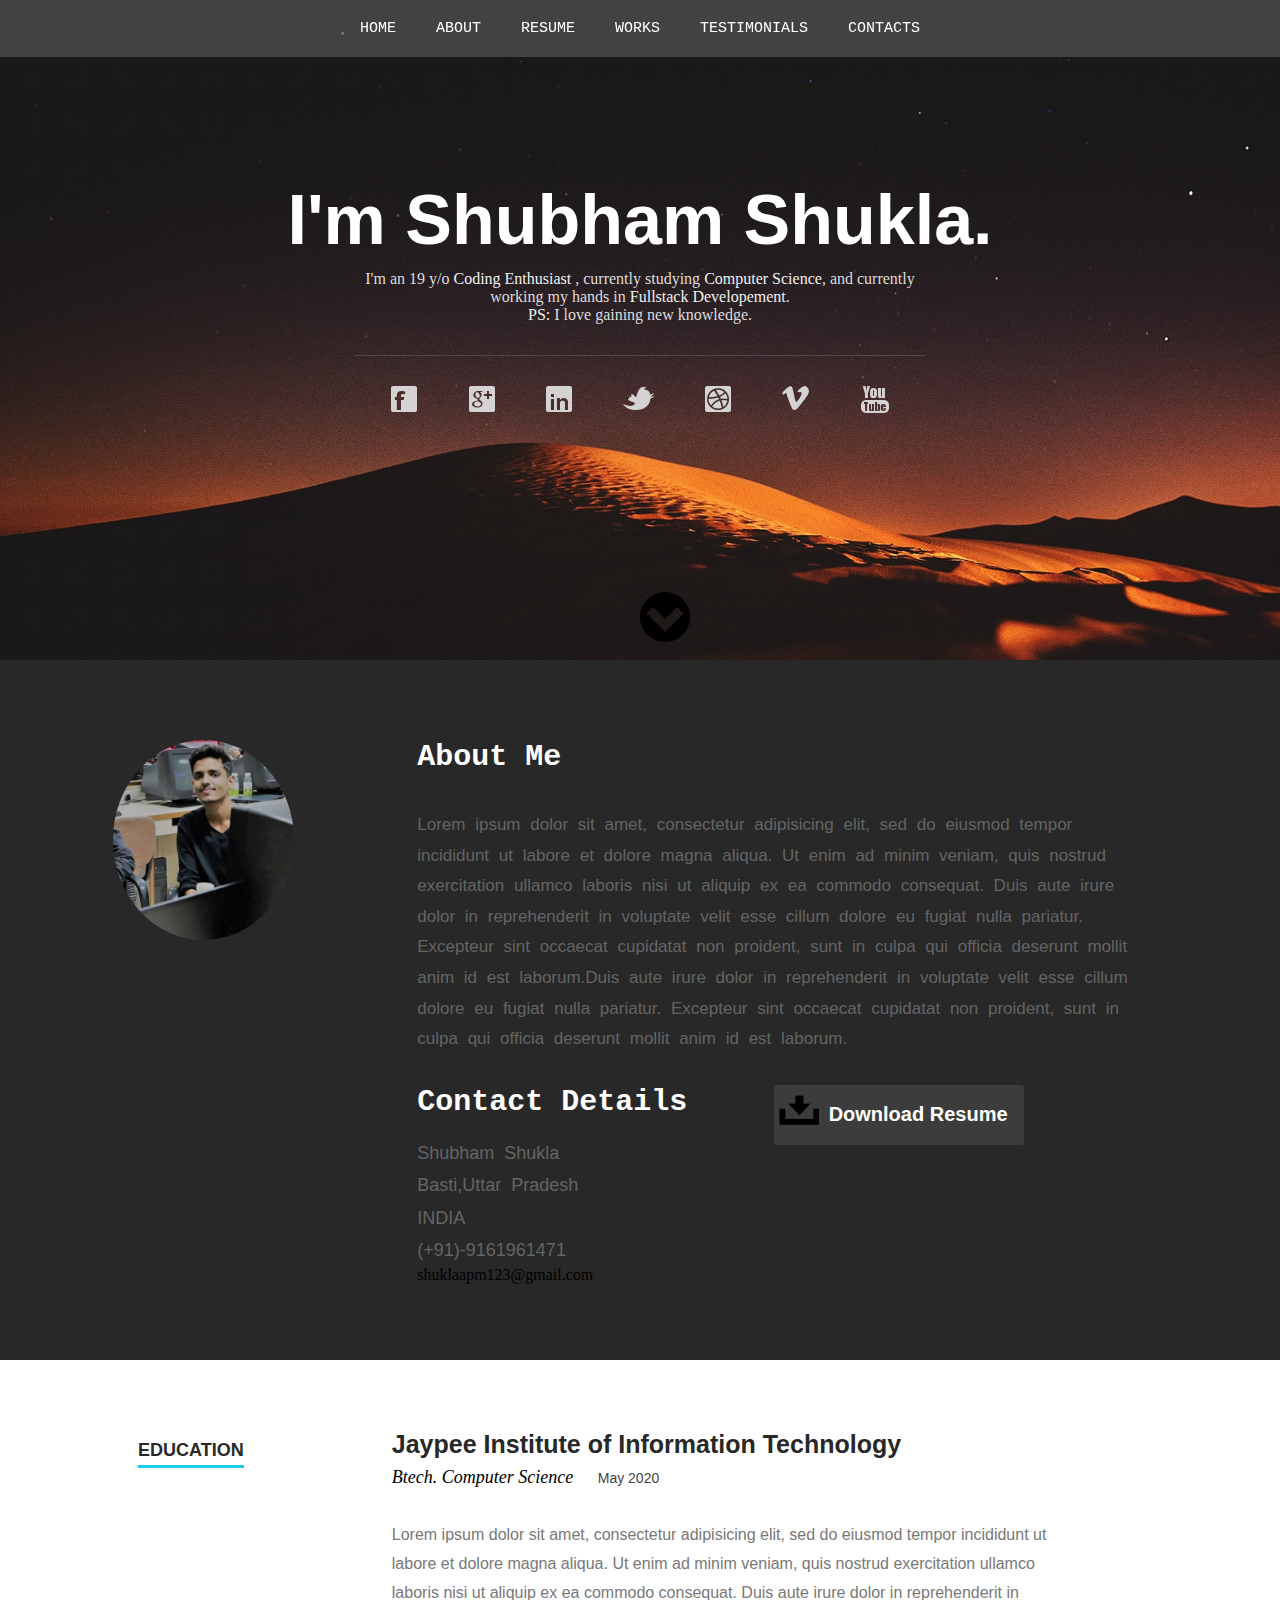
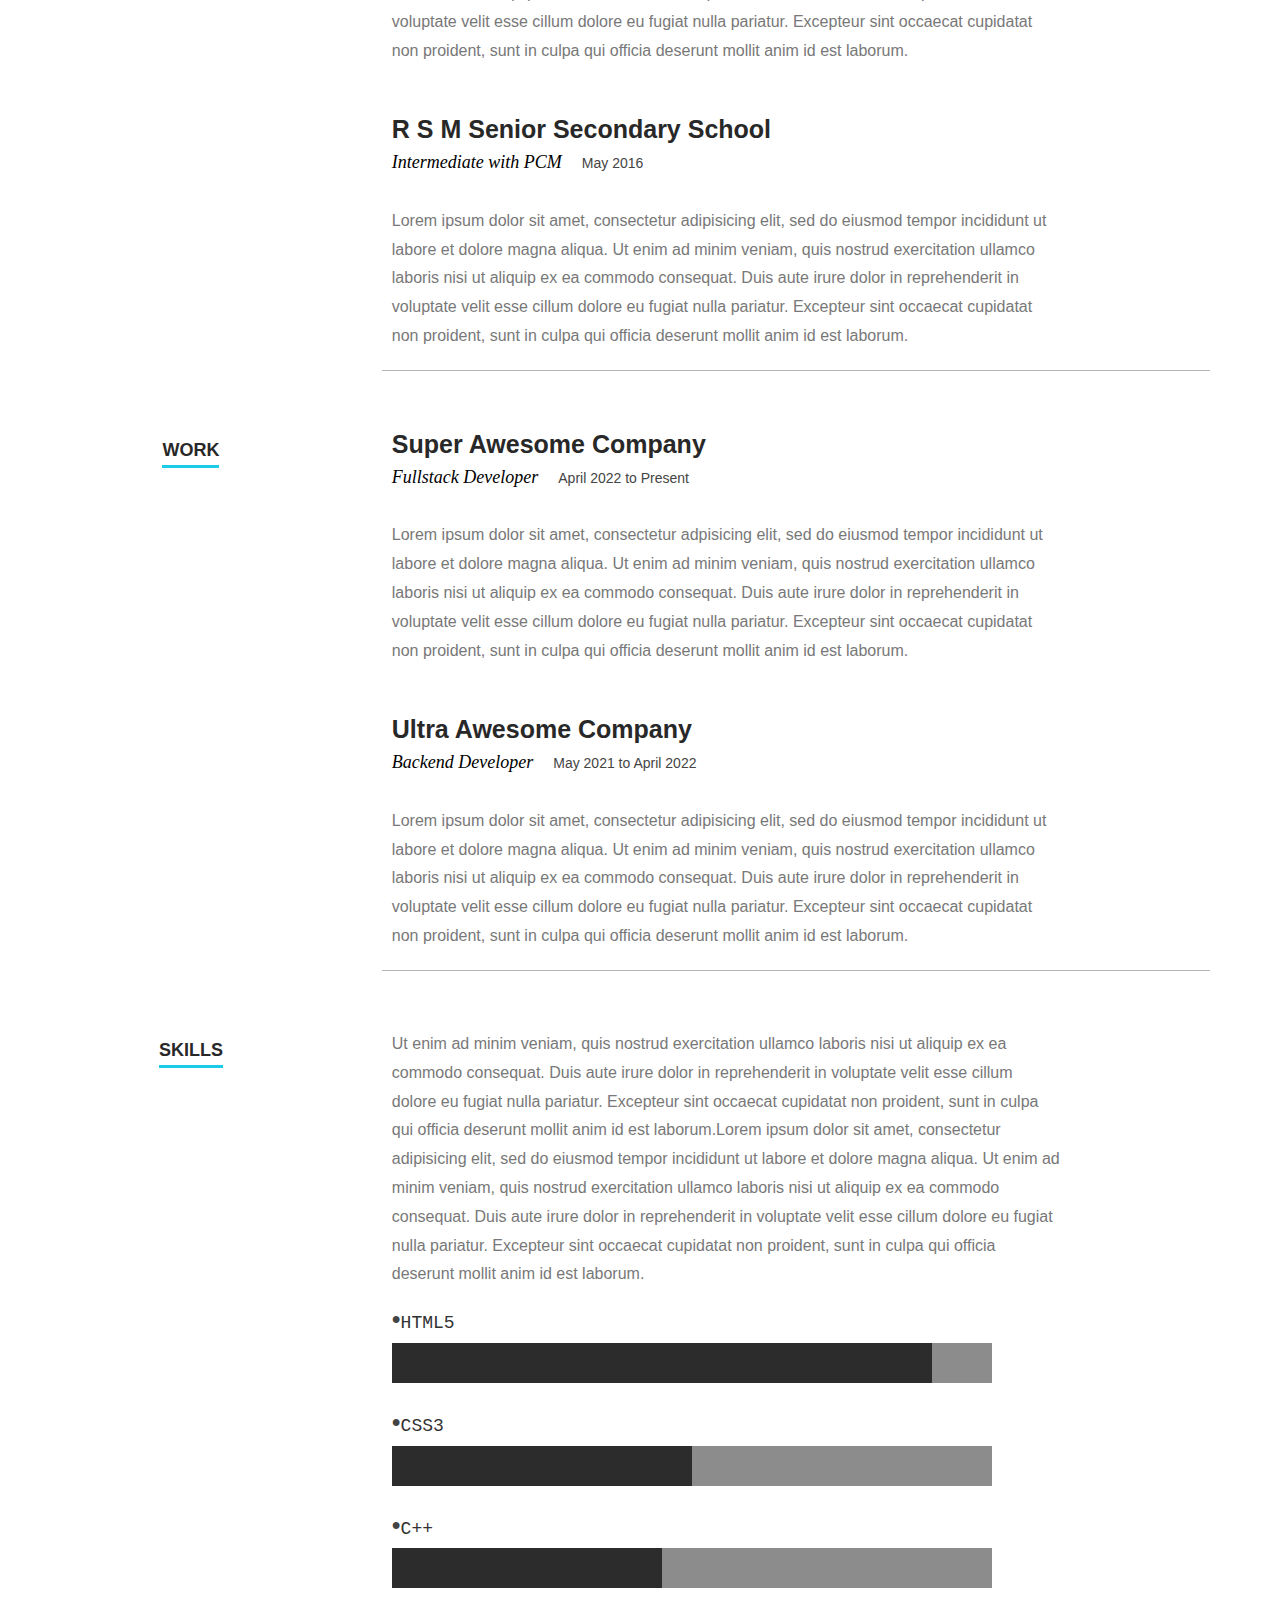
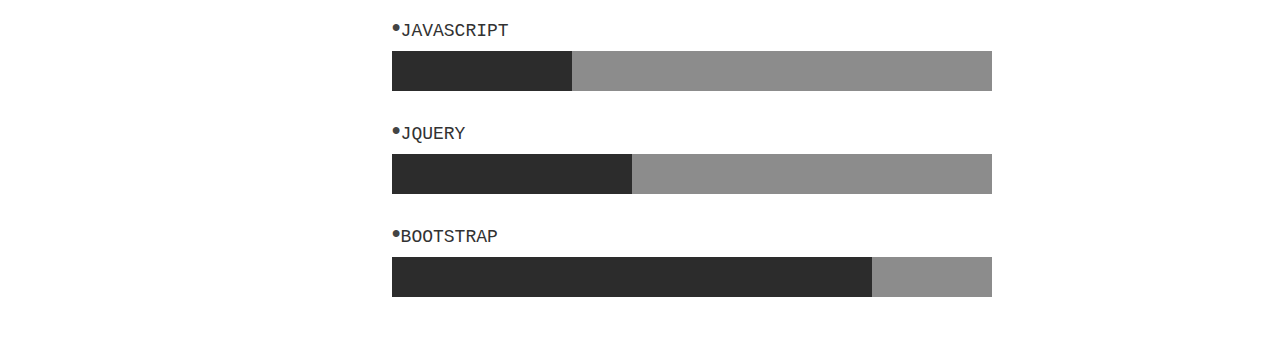
<file: index.html>
<!DOCTYPE html>
<html>
<head>
  <meta charset="utf-8">
  <title> Resume for 3hour</title>
  <meta name="description" content="this is the assignment
     for portfolio on coding ninjas">
  <link rel="stylesheet" type="text/css" href="style.css">
  <link rel="icon" type="image/png" href="images/favicon.png">



</head>

<body>

  <header id="header">
    <nav class="navigation">
      <ul>
        <li>
          <a href="#" data-section="#home">HOME</a>
        </li>
        <li>
          <a href="#" data-section="#about">ABOUT</a>
        </li>
        <li>
          <a href="#" data-section="#resume">RESUME</a>
        </li>
        <li><a href="#" data-section="#work">WORKS</a>
        </li>
        <li><a href="#" data-section="#testimonials">TESTIMONIALS</a>
        </li>
        <li>
          <a href="#" data-section="#contacts">CONTACTS</a>
        </li>


      </ul>
    </nav>
    <section id="home">

      <div class="top">

      <p><b>I'm  Shubham Shukla.</b></p></div>
      </div>
      <div class="top_info">
        <p>I'm an 19 y/o
          <span1>Coding Enthusiast</span1> , currently studying
          <span1>Computer Science</span1>, and currently working my hands in
          <span1>Fullstack Developement</span1>. <br>
          <span1>PS:</span1> I love gaining new knowledge. </p>
      </div>
      <div class="links">
        <a href="https://www.facebook.com/dsxv.007" target="_blank">
    <img src="images/sm-facebook-icon.png" alt="facebook" ></a>
        <a href="https://plus.google.com/u/0/+PawanShukladeathstar" target="_blank">
    <img src="images/sm-google-icon.png" alt="google"></a>
        <a href="#">
    <img src="images/sm-linkedin-icon.png" alt="linkedin"></a>
        <a href="https://twitter.com/DeathStarspeaks?lang=en-gb" target="_blank">
    <img src="images/sm-twitter-icon.png" alt="twitter" target="_blank"></a>
        <a href="#">
    <img src="images/sm-dribble-icon.png" alt="dribble"></a>
        <a href="#"><img src="images/sm-vimeo-icon.png" alt="vimeo"></a>
        <a href="#"><img src="images/sm-youtube-icon.png" alt="youtube"></a>
      </div>
      <a href="#"data-section="#contacts" class="down"> <img src="images/downarrow.png" alt="arrow_down" class="arrow1"></a>
    </section>
  </header>


  <section id="about">
    <div class="about_left">
      <img src="images/1.jpg" alt="profile picture">

    </div>
    <div class="about_right">
      <p><b>About Me</b></p> <br> <br>
      <p1>Lorem ipsum dolor sit amet, consectetur adipisicing elit, sed do eiusmod tempor incididunt ut labore et dolore magna aliqua. Ut enim ad minim veniam, quis nostrud exercitation ullamco laboris nisi ut aliquip ex ea commodo consequat. Duis aute irure
        dolor in reprehenderit in voluptate velit esse cillum dolore eu fugiat nulla pariatur. Excepteur sint occaecat cupidatat non proident, sunt in culpa qui officia deserunt mollit anim id est laborum.Duis aute irure dolor in reprehenderit in voluptate
        velit esse cillum dolore eu fugiat nulla pariatur. Excepteur sint occaecat cupidatat non proident, sunt in culpa qui officia deserunt mollit anim id est laborum.</p1>
      <div class="bottom-about">
        <div class="about_right1">
          <p><b>Contact Details</b></p> <br>
          <p1>Shubham Shukla<br> Basti,Uttar Pradesh<br>INDIA <br>(+91)-9161961471</p1> <br>shuklaapm123@gmail.com </p1>
        </div>
        <div class="about_right2">
          <div class="btn">
            <img src="images/download.png" alt="download_btn">
            <p><b> Download Resume</b></p>
          </div>
        </div>
      </div>
    </div>
  </section>

  
  <section id="resume">
    <div class="rnw_left">
      <p><b>EDUCATION</b></p>
    </div>
    <div class="rnw_right">
      <div>
        <p1><b>Jaypee Institute of Information Technology</b></p1><br>
        <p2><em>Btech. Computer Science </em><span>May 2020</span></p2> <br><br>
        <p3>Lorem ipsum dolor sit amet, consectetur adipisicing elit, sed do eiusmod tempor incididunt ut labore et dolore magna aliqua. Ut enim ad minim veniam, quis nostrud exercitation ullamco laboris nisi ut aliquip ex ea commodo consequat. Duis aute
          irure dolor in reprehenderit in voluptate velit esse cillum dolore eu fugiat nulla pariatur. Excepteur sint occaecat cupidatat non proident, sunt in culpa qui officia deserunt mollit anim id est laborum.</p3>
      </div>

      <div>
        <p1><b>R S M Senior Secondary School</b></p1> <br>
        <p2><em>Intermediate with PCM</em><span>May 2016</span></p2> <br><br>
        <p3>Lorem ipsum dolor sit amet, consectetur adipisicing elit, sed do eiusmod tempor incididunt ut labore et dolore magna aliqua. Ut enim ad minim veniam, quis nostrud exercitation ullamco laboris nisi ut aliquip ex ea commodo consequat. Duis aute
          irure dolor in reprehenderit in voluptate velit esse cillum dolore eu fugiat nulla pariatur. Excepteur sint occaecat cupidatat non proident, sunt in culpa qui officia deserunt mollit anim id est laborum.</p3>
      </div>
    </div>
  </section>
  <section id="work">
    <div class="rnw_left">
      <p><b>WORK</b></p>
    </div>
    <div class="rnw_right">
      <div>
        <p1><b>Super Awesome Company</b></p1><br>
        <p2><em>Fullstack Developer</em><span>April 2022 to Present</span></p2> <br><br>
        <p3>Lorem ipsum dolor sit amet, consectetur adpisicing elit, sed do eiusmod tempor incididunt ut labore et dolore magna aliqua. Ut enim ad minim veniam, quis nostrud exercitation ullamco laboris nisi ut aliquip ex ea commodo consequat. Duis aute irure
          dolor in reprehenderit in voluptate velit esse cillum dolore eu fugiat nulla pariatur. Excepteur sint occaecat cupidatat non proident, sunt in culpa qui officia deserunt mollit anim id est laborum.</p3>
      </div>

      <div>
        <p1><b>Ultra Awesome Company</b></p1> <br>
        <p2><em>Backend Developer</em><span>May 2021 to April 2022</span></p2> <br><br>
        <p3>Lorem ipsum dolor sit amet, consectetur adipisicing elit, sed do eiusmod tempor incididunt ut labore et dolore magna aliqua. Ut enim ad minim veniam, quis nostrud exercitation ullamco laboris nisi ut aliquip ex ea commodo consequat. Duis aute
          irure dolor in reprehenderit in voluptate velit esse cillum dolore eu fugiat nulla pariatur. Excepteur sint occaecat cupidatat non proident, sunt in culpa qui officia deserunt mollit anim id est laborum.</p3>
      </div>
    </div>
  </section>

 <section id="testimonials">
    <div class="skills">
      <div class="rnw_left">
        <p><b>SKILLS</b></p>
      </div>
      <div class="rnw_right" style="border:none;">
        <div class="skill_info">
          Ut enim ad minim veniam, quis nostrud exercitation ullamco laboris nisi ut aliquip ex ea commodo consequat. Duis aute irure dolor in reprehenderit in voluptate velit esse cillum dolore eu fugiat nulla pariatur. Excepteur sint occaecat cupidatat non proident,
          sunt in culpa qui officia deserunt mollit anim id est laborum.Lorem ipsum dolor sit amet, consectetur adipisicing elit, sed do eiusmod tempor incididunt ut labore et dolore magna aliqua. Ut enim ad minim veniam, quis nostrud exercitation ullamco
          laboris nisi ut aliquip ex ea commodo consequat. Duis aute irure dolor in reprehenderit in voluptate velit esse cillum dolore eu fugiat nulla pariatur. Excepteur sint occaecat cupidatat non proident, sunt in culpa qui officia deserunt mollit
          anim id est laborum.</div>
        <div class="skill_value">


          <p><span>•</span>HTML5</p>
          <div>
            <div1></div1>
          </div>
          <p><span>•</span>CSS3</p>
          <div>
            <div2></div2>
          </div>
          <p><span>•</span>C++</p>
          <div>
            <div3></div3>
          </div>
          <p><span>•</span>JAVASCRIPT</p>
          <div>
            <div4></div4>
          </div>
          <p><span>•</span>JQUERY</p>
          <div>
            <div5></div5>
          </div>
          <p><span>•</span>BOOTSTRAP</p>
          <div>
            <div6></div6>
          </div>
        </div>
      </div>
    </div>
</file>
<file: style.css>
* {
  padding: 0;
  margin: 0;
}

.navigation ul li {
  padding: 10px;
  margin: 10px;
  font-size: 15px;
  list-style: none;
  transition: 300ms ease-in-out;
  font-family: monospace;

}

.cut{font-size: 35px;color:white; padding-left:600px;cursor: pointer;}
.navigation ul {
  display: flex;
  justify-content: center;
  position: fixed;
  width: 100%;
  transition: 500ms ease-in-out;
}

#header {
  background-image: url(images/header-background.jpg);
  height: 660px;
  background-size: cover;
  width: auto;
    background-attachment: fixed;
}

.navigation ul li a {
  text-decoration: none;
  color: white;
  padding-bottom: 10px;
  transition: 500ms ease-in-out;
}

.navigation ul li:hover a {
  transform: scale(1.2);
  color: #e65100;
}

.navigation ul:hover {
  background-color: rgba(78, 78, 78, .8);
}

.top {
  padding-top: 60px;
  height: 200px;
  width: auto;
  display: flex;
  justify-content: center;
  align-items: flex-end;
  font-size: 70px;
  color: white;
  font-family: sans-serif;
}

.top_info {
  display: flex;
  justify-content: center;
  padding-top: 10px;
}

.top_info p {
  text-align: center;
  font-size: 16px;
  color: rgb(220, 220, 220);
  width: 570px;
  padding-bottom: 31px;
  border-bottom: 1px solid rgba(84, 84, 84, 0.79);
}

span1 {
  color: rgb(240, 240, 240);
}

.links {
  padding-top: 30px;
  display: flex;
  justify-content: center;
  text-decoration: none;
}

.links a {
  transition: 200ms ease-in-out;
  margin-left: 2%;
  margin-right: 2%;
  filter: brightness(2);
}

.links a:hover {
  filter: sepia(1000) saturate(15) hue-rotate(190deg);
  transform: scale(1.1);
}

.arrow1 {
  height: 50px;
  width: 50px;
  position: relative;
  top: 175px;
  left: 50%;
  cursor: pointer;
  transition: 500ms ease-in-out;
}

.arrow1:hover {
  transform: scale(1.05);
  filter: hue-rotate(200deg) sepia(1000);
  ;
}


#about {
  height: 700px;
  width: auto;
  background-color: rgb(40, 40, 40);
  display: flex;
}

.about_left {
  height: 600px;
  width: 40%;
  display: flex;
  justify-content: center;
  padding-top: 80px;
}

.about_right {
  height: 600px;
  width: 70%;
  padding-top: 80px;
  padding-left: 10px;
  padding-right: 150px;
}

.about_left img {
  height: 200px;
  border-radius: 50%;
}

.about_right p {
  font-size: 30px;
  color: white;
  font-family: monospace;
}

.about_right p1 {
  font-family: Arial;
  font-size: 17px;
  color: rgb(100, 100, 100);
  text-align: left;
  line-height: 180%;
  word-spacing: 5px;
}

.bottom-about {
  display: flex;
}

.about_right1 {
  width: 50%;
  height: 200px;
  padding-top: 30px;
}

.about_right2 {
  width: 50%;
  height: 200px;
  padding-top: 30px;
}

.about_right1 p {
  font-family: monospace;
  color: white;
  font-size: 30px;
}

.about_right1 p1 {
  font-family: Arial;
  font-size: 18px;
  color: rgb(100, 100, 100);
  text-align: left;
  line-height: 180%;
  word-spacing: 5px;
}

.btn {
  display: flex;
  height: 50px;
  width: 240px;
  padding: 5px;
  background-color: rgb(60, 60, 60);
  border-radius: 3px;
  cursor: pointer;
  transition: 500ms ease-in-out;
}

.btn img {
  height: 40px;
  width: 40px;
}

.btn p {
  font-size: 20px;
  color: white;
  font-family: Arial;
  padding-top: 13px;
  padding-left: 10px;
}

.btn:hover p {
  color: rgb(60, 60, 60);
}

.btn:hover {
  background-color: rgb(220, 220, 220);
  transform: scale(1.01);
}
#resume {
  background-color: white;
  height: 600px;
  width: auto;
  display: flex;
}

.rnw_left {
  height: 500px;
  width: 40%;
  display: flex;
  justify-content: center;
  padding-top: 80px;
}

.rnw_right {
  display: block;
  height: 500px;
  width: 70%;
  padding-top: 70px;
  padding-left: 10px;
  padding-right: 150px;
  padding-bottom: 40px;
  line-height: 180%;
  border-bottom: 1px solid rgb(182, 182, 182);
  margin-right: 70px;
}

.rnw_left p {
  font-family: Arial;
  font-size: 18px;
  border-bottom: 3px solid rgb(27, 204, 232);
  height: 25px;
  color: rgb(40, 40, 40);
}

.rnw_right div {
  padding-bottom: 50px;
}

.rnw_right div p1 {
  font-size: 25px;
  color: rgb(40, 40, 40);
  font-family: Arial;
  margin-bottom: 20px;
}

.rnw_right div p2 {
  font-size: 18px;
  padding-top: 20px;
}

span {
  display: inline-block;
  font-size: 14px;
  color: rgb(68, 68, 68);
  font-family: Arial;
  padding-left: 20px;
}

.rnw_right div p3 {
  font-family: Arial;
  color: rgb(120, 120, 120);
}

#work {
  background-color: white;
  height: 600px;
  width: auto;
  display: flex;
}

.skills {
  background-color: white;
  width: auto;
  display: flex;
  border: none;
  height: 1000px;
}

.skill_info {
  height: 200px;
  width: 100%;
  font-family: Arial;
  color: rgb(120, 120, 120);
  border: none;
}

.skill_value {
  height: 600px;
  width: 100%;
  border: none;
}

.skill_value p {
  font-family: monospace;
  padding-top: 25px;
  padding-bottom: 5px;
  color: rgb(50, 50, 50);
  font-size: 18px;
}

.skill_value div {
  padding: 0;
  margin: 0;
  width: 600px;
  background-color: rgb(140, 140, 140);
  height: 40px;
  display: flex;
  transition: 500ms ease-in-out;
  cursor: pointer;
}

.skill_value div div1 {
  background-color: rgb(44, 44, 44);
  width: 90%;
  height: 40px;
}

.skill_value div div2 {
  background-color: rgb(44, 44, 44);
  width: 50%;
  height: 40px;
}

.skill_value div div3 {
  background-color: rgb(44, 44, 44);
  width: 45%;
  height: 40px;
}

.skill_value div div4 {
  background-color: rgb(44, 44, 44);
  width: 30%;
  height: 40px;
}

.skill_value div div5 {
  background-color: rgb(44, 44, 44);
  width: 40%;
  height: 40px;
}

.skill_value div div6 {
  background-color: rgb(44, 44, 44);
  width: 80%;
  height: 40px;
}

.skill_value span {
  transition: 500ms ease-in-out;
  font-size: 25px;
  margin: 0;
  padding: 0;
}

.skill_value:hover span {
  color: rgb(27, 204, 232);
}

.skill_value div:hover {
  transform: scale(1.02);
}

.wk {
  height: 650px;
  width: auto;
  background-color: rgb(196, 199, 199);
}
</file>
